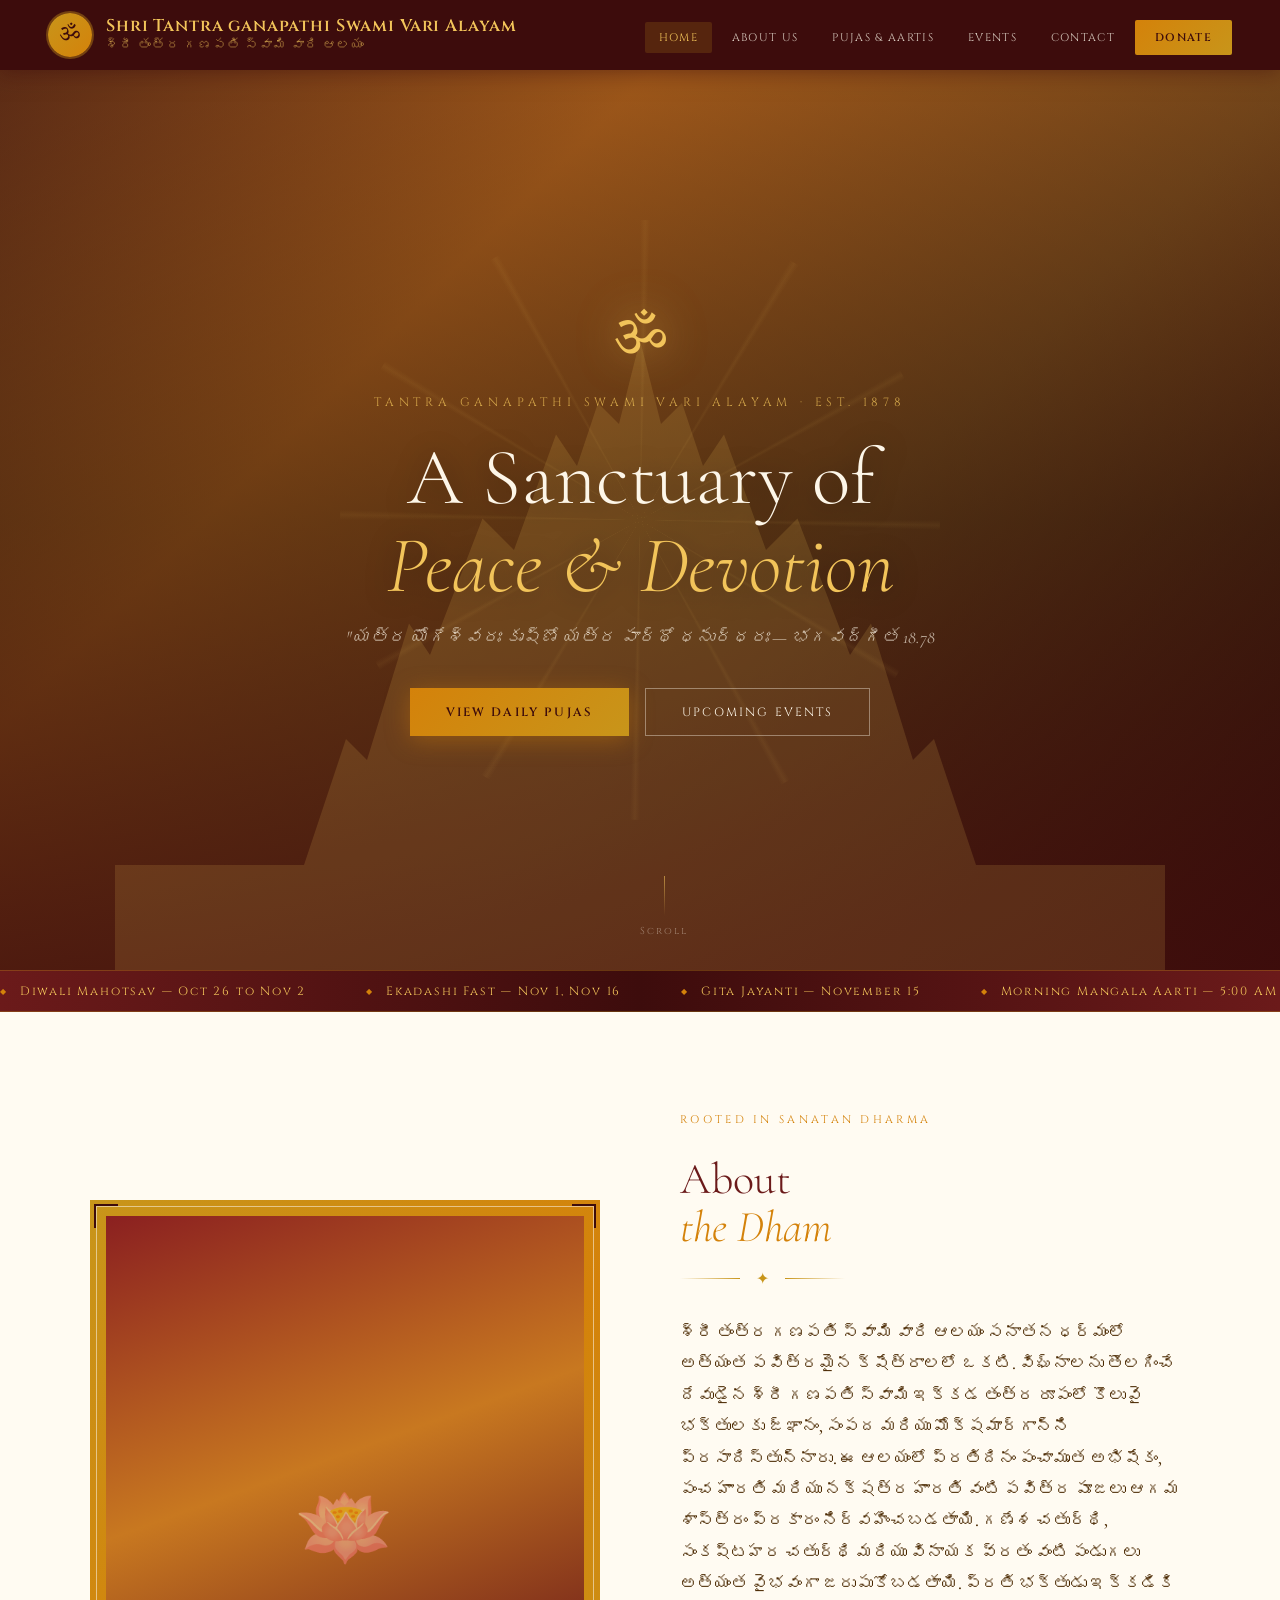
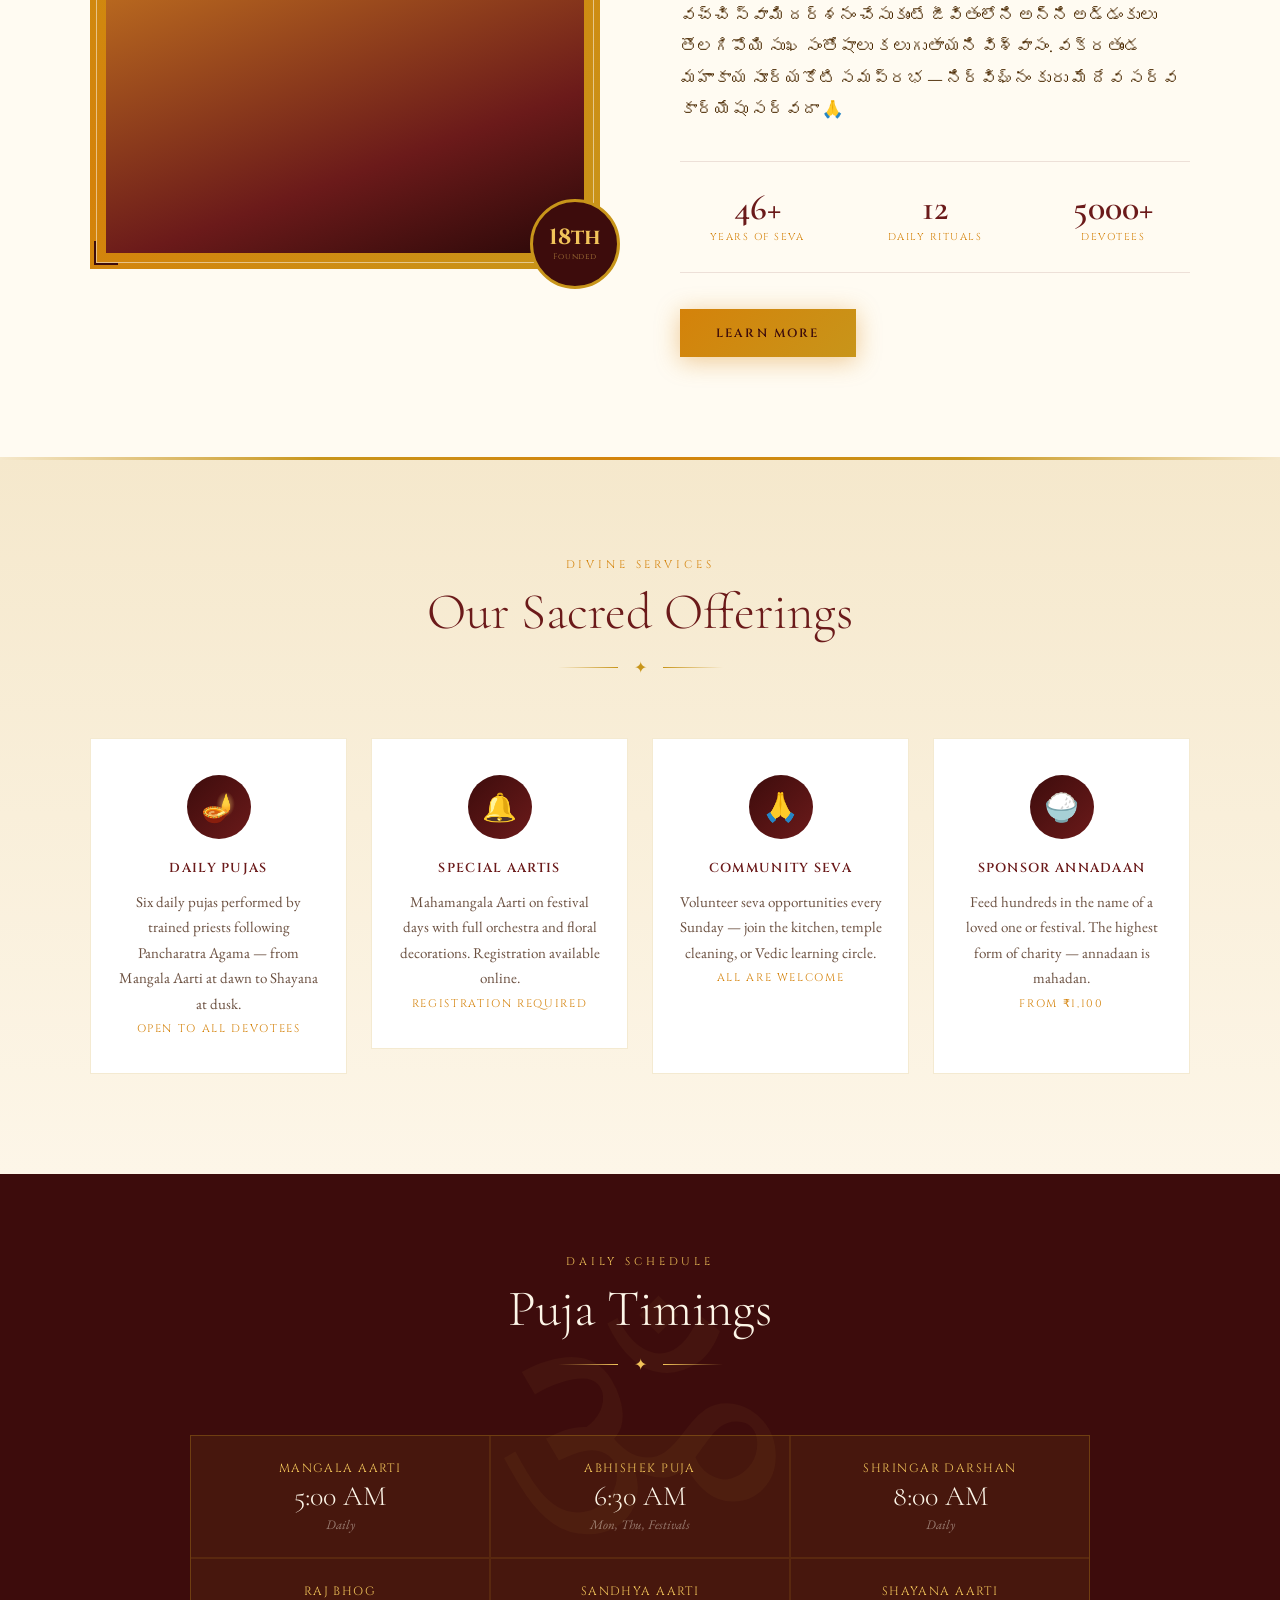
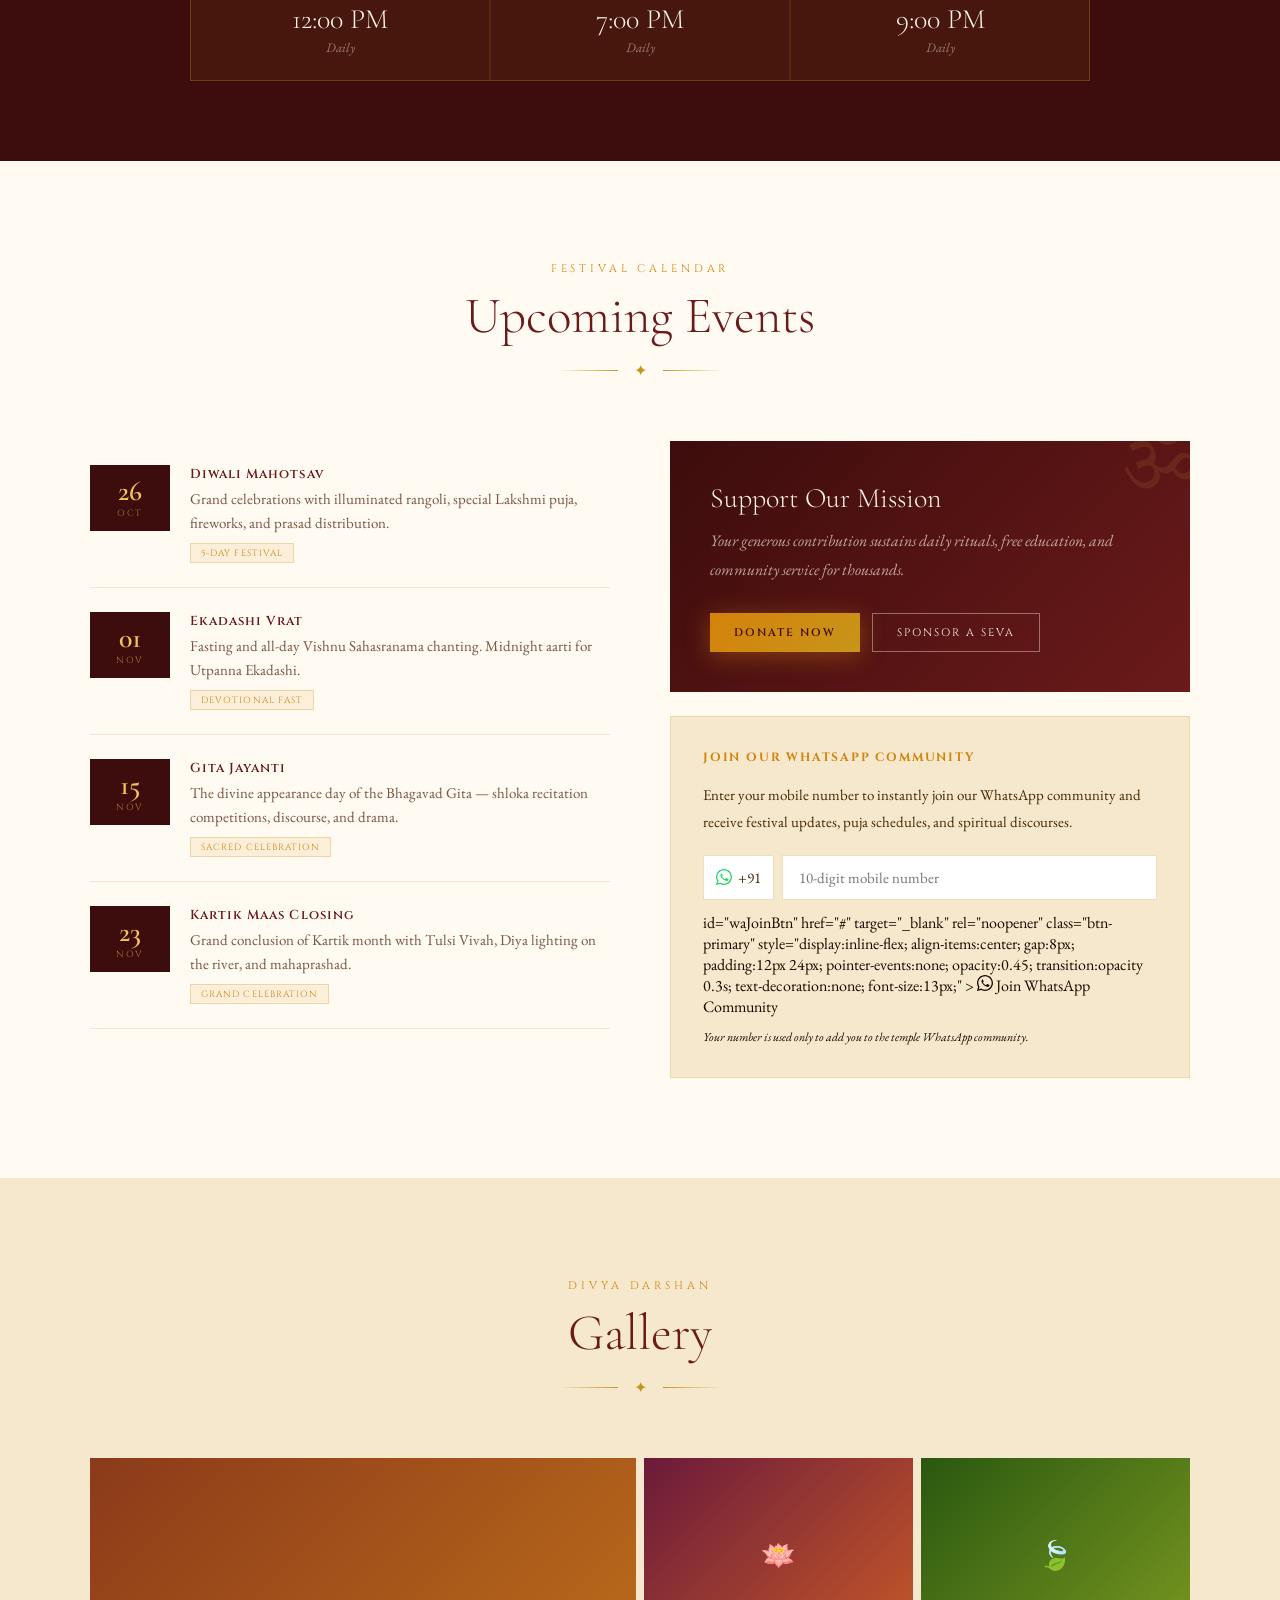
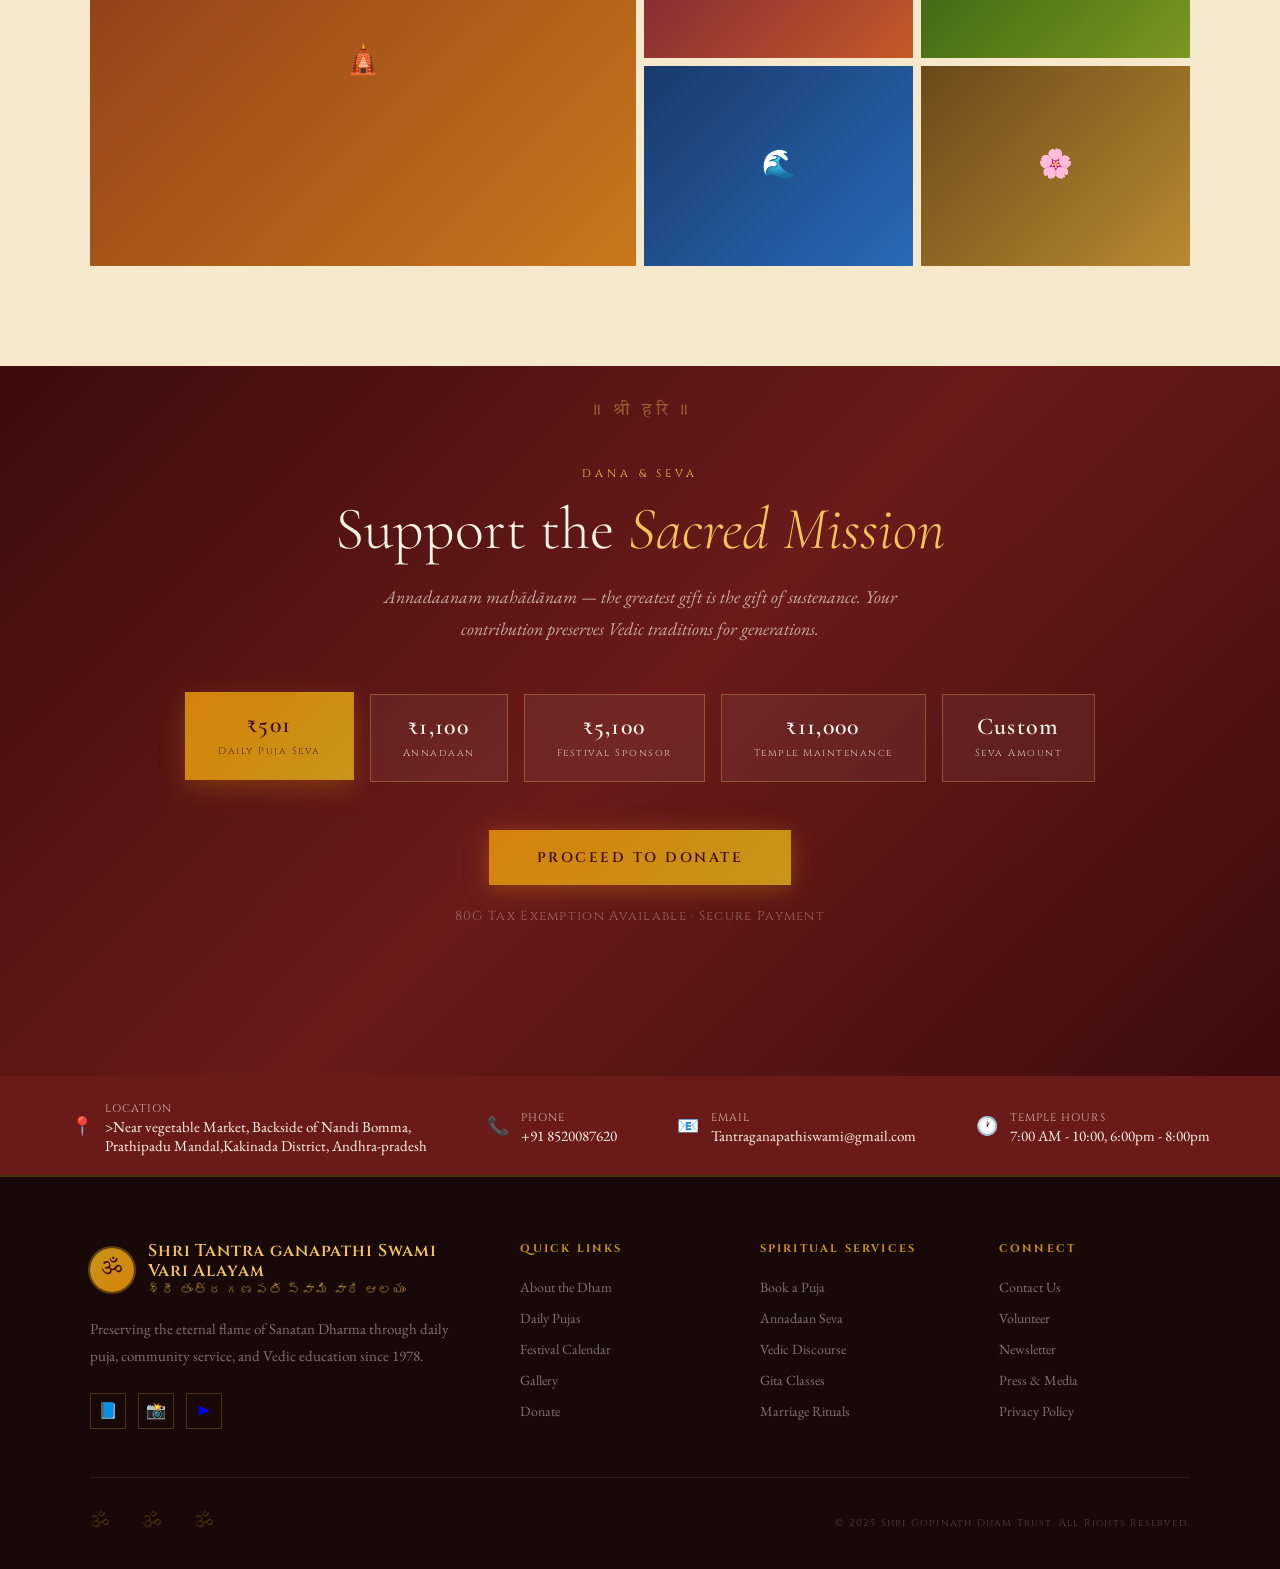
<file: index.html>
<!DOCTYPE html>
<html lang="en">
<head>
<meta charset="UTF-8">
<meta name="viewport" content="width=device-width, initial-scale=1.0">
<title>Shri Tantra Ganapathi Swami Vari Alayam – A Sanctuary of Peace and Devotion</title>
<link rel="preconnect" href="https://fonts.googleapis.com">
<link href="https://fonts.googleapis.com/css2?family=Cormorant+Garamond:ital,wght@0,300;0,400;0,600;1,300;1,400&family=Tiro+Devanagari+Sanskrit&family=Cinzel:wght@400;600;700&family=EB+Garamond:ital,wght@0,400;0,500;1,400&display=swap" rel="stylesheet">
<link rel="stylesheet" href="styles.css">
</head>
<body>

<!-- NAVIGATION -->
<nav>
  <a href="#" class="nav-brand">
    <div class="om-symbol">ॐ</div>
    <div class="brand-text">
      <span class="brand-name">Shri Tantra ganapathi Swami Vari Alayam</span>
      <span class="brand-devanagari">శ్రీ తంత్ర గణపతి స్వామి వారి ఆలయం
</span>
    </div>
  </a>
  <ul class="nav-links">
    <li><a href="#" class="active">Home</a></li>
    <li><a href="#about">About Us</a></li>
    <li><a href="#offerings">Pujas & Aartis</a></li>
    <li><a href="#events">Events</a></li>
    <li><a href="#contact">Contact</a></li>
    <li><a href="#donate" class="nav-donate">Donate</a></li>
  </ul>
</nav>

<!-- HERO -->
<section class="hero">
  <div class="hero-bg"></div>
  <div class="hero-silhouette"></div>
  <div class="hero-mandala"></div>
  <div class="hero-content">
    <span class="hero-om">ॐ</span>
    <p class="hero-subtitle">Tantra ganapathi Swami Vari Alayam · Est. 1878</p>
    <h1>A Sanctuary of<br><em>Peace & Devotion</em></h1>
    <p class="hero-verse">"యత్ర యోగేశ్వరః కృష్ణో యత్ర పార్థో ధనుర్ధరః
— భగవద్గీత 18.78</p>
    <div class="hero-actions">
      <a href="#offerings" class="btn-primary">View Daily Pujas</a>
      <a href="#events" class="btn-outline">Upcoming Events</a>
    </div>
  </div>
  <div class="hero-scroll">
    <div class="scroll-line"></div>
    <span>Scroll</span>
  </div>
</section>

<!-- FESTIVAL MARQUEE -->
<div class="festival-marquee">
  <div class="marquee-track">
    <span class="marquee-item">Diwali Mahotsav — Oct 26 to Nov 2</span>
    <span class="marquee-item">Ekadashi Fast — Nov 1, Nov 16</span>
    <span class="marquee-item">Gita Jayanti — November 15</span>
    <span class="marquee-item">Morning Mangala Aarti — 5:00 AM Daily</span>
    <span class="marquee-item">Special Abhishek — Every Monday & Thursday</span>
    <span class="marquee-item">Community Langar — Sunday Noon</span>
    <!-- Repeat for infinite feel -->
    <span class="marquee-item">Diwali Mahotsav — Oct 26 to Nov 2</span>
    <span class="marquee-item">Ekadashi Fast — Nov 1, Nov 16</span>
    <span class="marquee-item">Gita Jayanti — November 15</span>
    <span class="marquee-item">Morning Mangala Aarti — 5:00 AM Daily</span>
    <span class="marquee-item">Special Abhishek — Every Monday & Thursday</span>
    <span class="marquee-item">Community Langar — Sunday Noon</span>
  </div>
</div>

<!-- ABOUT -->
<section class="about-section" id="about">
  <div class="about-grid">
    <div class="about-image-wrapper reveal">
      <div class="about-image-frame">
        <div class="deity-placeholder">🪷</div>
        <div class="corner-ornament tl"></div>
        <div class="corner-ornament tr"></div>
        <div class="corner-ornament bl"></div>
        <div class="corner-ornament br"></div>
      </div>
      <div class="about-badge">
        <span class="badge-year">18th</span>
        <span class="badge-label">Founded</span>
      </div>
    </div>

    <div class="about-content reveal">
      <span class="tagline">Rooted in Sanatan Dharma</span>
      <h2>About<br><em>the Dham</em></h2>
      <div class="section-divider" style="justify-content: flex-start; margin: 16px 0 28px;">
        <div class="divider-line"></div>
        <span class="divider-lotus">✦</span>
        <div class="divider-line right"></div>
      </div>
      <p>శ్రీ తంత్ర గణపతి స్వామి వారి ఆలయం సనాతన ధర్మంలో అత్యంత పవిత్రమైన క్షేత్రాలలో ఒకటి. విఘ్నాలను తొలగించే దేవుడైన శ్రీ గణపతి స్వామి ఇక్కడ తంత్ర రూపంలో కొలువై భక్తులకు జ్ఞానం, సంపద మరియు మోక్షమార్గాన్ని ప్రసాదిస్తున్నారు.
ఈ ఆలయంలో ప్రతిదినం పంచామృత అభిషేకం, పంచ హారతి మరియు నక్షత్ర హారతి వంటి పవిత్ర పూజలు ఆగమ శాస్త్రం ప్రకారం నిర్వహించబడతాయి. గణేశ చతుర్థి, సంకష్టహర చతుర్థి మరియు వినాయక వ్రతం వంటి పండుగలు అత్యంత వైభవంగా జరుపుకోబడతాయి.
ప్రతి భక్తుడు ఇక్కడికి వచ్చి స్వామి దర్శనం చేసుకుంటే జీవితంలోని అన్ని అడ్డంకులు తొలగిపోయి సుఖ సంతోషాలు కలుగుతాయని విశ్వాసం.
వక్రతుండ మహాకాయ సూర్యకోటి సమప్రభ — నిర్విఘ్నం కురు మే దేవ సర్వ కార్యేషు సర్వదా 🙏</p>
      <div class="about-stats">
        <div class="stat-item">
          <span class="stat-number">46+</span>
          <span class="stat-label">Years of Seva</span>
        </div>
        <div class="stat-item">
          <span class="stat-number">12</span>
          <span class="stat-label">Daily Rituals</span>
        </div>
        <div class="stat-item">
          <span class="stat-number">5000+</span>
          <span class="stat-label">Devotees</span>
        </div>
      </div>
      <a href="#" class="btn-primary">Learn More</a>
    </div>
  </div>
</section>

<!-- OFFERINGS -->
<section class="offerings-section" id="offerings">
  <div class="section-header reveal">
    <span class="section-eyebrow">Divine Services</span>
    <h2>Our Sacred Offerings</h2>
    <div class="section-divider">
      <div class="divider-line"></div>
      <span class="divider-lotus">✦</span>
      <div class="divider-line right"></div>
    </div>
  </div>
  <div class="offerings-grid">
    <div class="offering-card reveal">
      <div class="offering-icon">🪔</div>
      <h3>Daily Pujas</h3>
      <p>Six daily pujas performed by trained priests following Pancharatra Agama — from Mangala Aarti at dawn to Shayana at dusk.</p>
      <span class="offering-price">Open to All Devotees</span>
    </div>
    <a class="special-arthi" href="register.html">
    <div class="offering-card reveal">
      <div class="offering-icon">🔔</div>
      <h3>Special Aartis</h3>
      <p>Mahamangala Aarti on festival days with full orchestra and floral decorations. Registration available online.</p>
      <span class="offering-price">Registration Required</span>
    </div>
    </a>
    <div class="offering-card reveal">
      <div class="offering-icon">🙏</div>
      <h3>Community Seva</h3>
      <p>Volunteer seva opportunities every Sunday — join the kitchen, temple cleaning, or Vedic learning circle.</p>
      <span class="offering-price">All Are Welcome</span>
    </div>
    <div class="offering-card reveal">
      <div class="offering-icon">🍚</div>
      <h3>Sponsor Annadaan</h3>
      <p>Feed hundreds in the name of a loved one or festival. The highest form of charity — annadaan is mahadan.</p>
      <span class="offering-price">From ₹1,100</span>
    </div>
  </div>
</section>

<!-- PUJA TIMINGS -->
<section class="timings-section">
  <div class="section-header reveal">
    <span class="section-eyebrow" style="color:var(--gold-light);">Daily Schedule</span>
    <h2>Puja Timings</h2>
    <div class="section-divider">
      <div class="divider-line" style="background: linear-gradient(90deg, transparent, var(--gold-light));"></div>
      <span class="divider-lotus" style="color:var(--gold-light);">✦</span>
      <div class="divider-line right" style="background: linear-gradient(90deg, var(--gold-light), transparent);"></div>
    </div>
  </div>
  <div class="timings-grid reveal" style="max-width:900px; margin: 0 auto;">
    <div class="timing-row">
      <span class="timing-puja">Mangala Aarti</span>
      <span class="timing-time">5:00 AM</span>
      <span class="timing-days">Daily</span>
    </div>
    <div class="timing-row">
      <span class="timing-puja">Abhishek Puja</span>
      <span class="timing-time">6:30 AM</span>
      <span class="timing-days">Mon, Thu, Festivals</span>
    </div>
    <div class="timing-row">
      <span class="timing-puja">Shringar Darshan</span>
      <span class="timing-time">8:00 AM</span>
      <span class="timing-days">Daily</span>
    </div>
    <div class="timing-row">
      <span class="timing-puja">Raj Bhog</span>
      <span class="timing-time">12:00 PM</span>
      <span class="timing-days">Daily</span>
    </div>
    <div class="timing-row">
      <span class="timing-puja">Sandhya Aarti</span>
      <span class="timing-time">7:00 PM</span>
      <span class="timing-days">Daily</span>
    </div>
    <div class="timing-row">
      <span class="timing-puja">Shayana Aarti</span>
      <span class="timing-time">9:00 PM</span>
      <span class="timing-days">Daily</span>
    </div>
  </div>
</section>

<!-- EVENTS -->
<section class="events-section" id="events">
  <div class="section-header reveal">
    <span class="section-eyebrow">Festival Calendar</span>
    <h2>Upcoming Events</h2>
    <div class="section-divider">
      <div class="divider-line"></div>
      <span class="divider-lotus">✦</span>
      <div class="divider-line right"></div>
    </div>
  </div>

  <div class="events-container">
    <div class="events-list reveal">
      <div class="event-item">
        <div class="event-date">
          <span class="event-day">26</span>
          <span class="event-month">Oct</span>
        </div>
        <div class="event-info">
          <h4>Diwali Mahotsav</h4>
          <p>Grand celebrations with illuminated rangoli, special Lakshmi puja, fireworks, and prasad distribution.</p>
          <span class="event-tag">5-Day Festival</span>
        </div>
      </div>
      <div class="event-item">
        <div class="event-date">
          <span class="event-day">01</span>
          <span class="event-month">Nov</span>
        </div>
        <div class="event-info">
          <h4>Ekadashi Vrat</h4>
          <p>Fasting and all-day Vishnu Sahasranama chanting. Midnight aarti for Utpanna Ekadashi.</p>
          <span class="event-tag">Devotional Fast</span>
        </div>
      </div>
      <div class="event-item">
        <div class="event-date">
          <span class="event-day">15</span>
          <span class="event-month">Nov</span>
        </div>
        <div class="event-info">
          <h4>Gita Jayanti</h4>
          <p>The divine appearance day of the Bhagavad Gita — shloka recitation competitions, discourse, and drama.</p>
          <span class="event-tag">Sacred Celebration</span>
        </div>
      </div>
      <div class="event-item">
        <div class="event-date">
          <span class="event-day">23</span>
          <span class="event-month">Nov</span>
        </div>
        <div class="event-info">
          <h4>Kartik Maas Closing</h4>
          <p>Grand conclusion of Kartik month with Tulsi Vivah, Diya lighting on the river, and mahaprashad.</p>
          <span class="event-tag">Grand Celebration</span>
        </div>
      </div>
    </div>

    <div class="reveal" style="display:flex; flex-direction:column; gap:24px;">
      <div style="background: linear-gradient(135deg, var(--deep-maroon), var(--crimson)); padding: 40px; position:relative; overflow:hidden;">
        <div style="position:absolute; top:-10px; right:-10px; font-family:'Tiro Devanagari Sanskrit',serif; font-size:80px; color:rgba(242,196,90,0.1); line-height:1;">ॐ</div>
        <h3 style="font-family:'Cormorant Garamond',serif; font-size:28px; font-weight:300; color:var(--cream); margin-bottom:12px;">Support Our Mission</h3>
        <p style="font-size:16px; color:rgba(253,246,232,0.65); line-height:1.8; margin-bottom:28px; font-style:italic;">Your generous contribution sustains daily rituals, free education, and community service for thousands.</p>
        <div style="display:flex; gap:12px; flex-wrap:wrap;">
          <a href="#donate" class="btn-primary" style="padding:12px 24px; font-size:11px;">Donate Now</a>
          <a href="#offerings" class="btn-outline" style="padding:11px 24px; font-size:11px;">Sponsor a Seva</a>
        </div>
      </div>
     <div style="background: var(--parchment); padding: 32px; border: 1px solid rgba(200,149,26,0.2);">
  <h4 style="font-family:'Cinzel',serif; font-size:12px; letter-spacing:0.15em; color:var(--saffron); text-transform:uppercase; margin-bottom:16px;">Join Our WhatsApp Community</h4>
  <p style="font-size:15px; line-height:1.8; color:var(--text-mid); margin-bottom:20px;">Enter your mobile number to instantly join our WhatsApp community and receive festival updates, puja schedules, and spiritual discourses.</p>

  <!-- WhatsApp phone input -->
  <div style="display:flex; gap:8px; margin-bottom:12px;">
    <div style="display:flex; align-items:center; background:white; border:1px solid rgba(200,149,26,0.3); padding:0 12px; flex-shrink:0;">
      <svg xmlns="http://www.w3.org/2000/svg" viewBox="0 0 32 32" width="16" height="16" fill="#25D366" style="margin-right:6px; flex-shrink:0;">
        <path d="M16 0C7.163 0 0 7.163 0 16c0 2.822.737 5.469 2.027 7.774L0 32l8.468-2.002A15.93 15.93 0 0016 32c8.837 0 16-7.163 16-16S24.837 0 16 0zm0 29.333a13.267 13.267 0 01-6.748-1.833l-.484-.287-5.024 1.188 1.234-4.893-.317-.503A13.236 13.236 0 012.667 16C2.667 8.636 8.636 2.667 16 2.667S29.333 8.636 29.333 16 23.364 29.333 16 29.333zm7.261-9.872c-.398-.199-2.354-1.161-2.719-1.294-.365-.133-.631-.199-.897.199-.265.398-1.029 1.294-1.261 1.56-.232.265-.465.299-.863.1-.398-.199-1.681-.619-3.203-1.977-1.184-1.057-1.983-2.362-2.215-2.76-.232-.398-.025-.613.174-.811.179-.178.398-.465.597-.698.199-.232.265-.398.398-.664.133-.265.066-.498-.033-.697-.1-.199-.897-2.162-1.229-2.96-.324-.777-.653-.672-.897-.684l-.764-.013c-.265 0-.696.1-.1061.498-.365.398-1.394 1.361-1.394 3.319 0 1.957 1.427 3.849 1.626 4.115.199.265 2.808 4.285 6.803 6.012.951.41 1.693.655 2.272.839.954.304 1.823.261 2.509.158.765-.114 2.354-.962 2.686-1.891.332-.929.332-1.726.232-1.891-.099-.166-.365-.265-.763-.464z"/>
      </svg>
      <span style="font-family:'EB Garamond',serif; font-size:15px; color:var(--text-mid);">+91</span>
    </div>
    <input
      type="tel"
      id="waPhone"
      maxlength="10"
      placeholder="10-digit mobile number"
      oninput="handleWaInput(this)"
      style="flex:1; padding:12px 16px; border:1px solid rgba(200,149,26,0.3); background:white; font-family:'EB Garamond',serif; font-size:15px; color:var(--text-dark); outline:none;"
    />
  </div>

  <!-- Join button — disabled until valid number is typed -->
  
    id="waJoinBtn"
    href="#"
    target="_blank"
    rel="noopener"
    class="btn-primary"
    style="display:inline-flex; align-items:center; gap:8px; padding:12px 24px; pointer-events:none; opacity:0.45; transition:opacity 0.3s; text-decoration:none; font-size:13px;"
  >
    <svg xmlns="http://www.w3.org/2000/svg" viewBox="0 0 32 32" width="16" height="16" fill="currentColor">
      <path d="M16 0C7.163 0 0 7.163 0 16c0 2.822.737 5.469 2.027 7.774L0 32l8.468-2.002A15.93 15.93 0 0016 32c8.837 0 16-7.163 16-16S24.837 0 16 0zm0 29.333a13.267 13.267 0 01-6.748-1.833l-.484-.287-5.024 1.188 1.234-4.893-.317-.503A13.236 13.236 0 012.667 16C2.667 8.636 8.636 2.667 16 2.667S29.333 8.636 29.333 16 23.364 29.333 16 29.333zm7.261-9.872c-.398-.199-2.354-1.161-2.719-1.294-.365-.133-.631-.199-.897.199-.265.398-1.029 1.294-1.261 1.56-.232.265-.465.299-.863.1-.398-.199-1.681-.619-3.203-1.977-1.184-1.057-1.983-2.362-2.215-2.76-.232-.398-.025-.613.174-.811.179-.178.398-.465.597-.698.199-.232.265-.398.398-.664.133-.265.066-.498-.033-.697-.1-.199-.897-2.162-1.229-2.96-.324-.777-.653-.672-.897-.684l-.764-.013c-.265 0-.696.1-.1061.498-.365.398-1.394 1.361-1.394 3.319 0 1.957 1.427 3.849 1.626 4.115.199.265 2.808 4.285 6.803 6.012.951.41 1.693.655 2.272.839.954.304 1.823.261 2.509.158.765-.114 2.354-.962 2.686-1.891.332-.929.332-1.726.232-1.891-.099-.166-.365-.265-.763-.464z"/>
    </svg>
    Join WhatsApp Community
  </a>

  <!-- Confirmation message shown after clicking join -->
  <div id="waConfirm" style="display:none; margin-top:12px; padding:10px 14px; background:rgba(37,211,102,0.1); border:1px solid rgba(37,211,102,0.35); font-family:'EB Garamond',serif; font-size:14px; color:#1a6b35;">
    Opening WhatsApp — you will be added to the community shortly.
  </div>

  <p style="margin-top:12px; font-size:12px; color:var(--text-light); font-style:italic;">
    Your number is used only to add you to the temple WhatsApp community.
  </p>
</div>

<script>
  /*
   * Replace YOUR_COMMUNITY_INVITE_CODE with your actual link.
   * Get it from: WhatsApp > Your Community > Invite via Link
   */
  var WA_COMMUNITY_LINK = 'https://chat.whatsapp.com/YOUR_COMMUNITY_INVITE_CODE';

  function handleWaInput(input) {
    var phone = input.value.replace(/\D/g, '');
    var btn   = document.getElementById('waJoinBtn');
    var valid = /^[6-9]\d{9}$/.test(phone);

    if (valid) {
      btn.href            = WA_COMMUNITY_LINK;
      btn.style.pointerEvents = 'auto';
      btn.style.opacity   = '1';
      btn.onclick = function() {
        var confirm = document.getElementById('waConfirm');
        confirm.style.display = 'block';
        setTimeout(function() { confirm.style.display = 'none'; }, 5000);
      };
    } else {
      btn.href            = '#';
      btn.style.pointerEvents = 'none';
      btn.style.opacity   = '0.45';
      btn.onclick         = null;
    }
  }
</script>
</section>

<!-- GALLERY -->
<section class="gallery-section">
  <div class="section-header reveal">
    <span class="section-eyebrow">Divya Darshan</span>
    <h2>Gallery</h2>
    <div class="section-divider">
      <div class="divider-line"></div>
      <span class="divider-lotus">✦</span>
      <div class="divider-line right"></div>
    </div>
  </div>
  <div class="gallery-grid reveal">
    <div class="gallery-item">
      <div class="gallery-placeholder gp1">🛕</div>
      <div class="gallery-overlay"><span class="gallery-caption">Diwali Celebration 2023</span></div>
    </div>
    <div class="gallery-item">
      <div class="gallery-placeholder gp2">🪷</div>
      <div class="gallery-overlay"><span class="gallery-caption">Janmashtami Shringar</span></div>
    </div>
    <div class="gallery-item">
      <div class="gallery-placeholder gp3">🍃</div>
      <div class="gallery-overlay"><span class="gallery-caption">Tulsi Vivah</span></div>
    </div>
    <div class="gallery-item">
      <div class="gallery-placeholder gp4">🌊</div>
      <div class="gallery-overlay"><span class="gallery-caption">Kartik Diya Yatra</span></div>
    </div>
    <div class="gallery-item">
      <div class="gallery-placeholder gp5">🌸</div>
      <div class="gallery-overlay"><span class="gallery-caption">Holi Festival</span></div>
    </div>
  </div>
</section>

<!-- DONATE -->
<section class="donate-section" id="donate">
  <div style="position:relative; z-index:1;">
    <div class="reveal">
      <span class="section-eyebrow" style="color:var(--gold-light);">Dana & Seva</span>
      <h2>Support the <em>Sacred Mission</em></h2>
      <p>Annadaanam mahādānam — the greatest gift is the gift of sustenance. Your contribution preserves Vedic traditions for generations.</p>
    </div>
    <div class="donate-options reveal">
      <div class="donate-option active">
        <span class="donate-amount">₹501</span>
        <span class="donate-cause">Daily Puja Seva</span>
      </div>
      <div class="donate-option" onclick="this.classList.toggle('active')">
        <span class="donate-amount">₹1,100</span>
        <span class="donate-cause">Annadaan</span>
      </div>
      <div class="donate-option" onclick="this.classList.toggle('active')">
        <span class="donate-amount">₹5,100</span>
        <span class="donate-cause">Festival Sponsor</span>
      </div>
      <div class="donate-option" onclick="this.classList.toggle('active')">
        <span class="donate-amount">₹11,000</span>
        <span class="donate-cause">Temple Maintenance</span>
      </div>
      <div class="donate-option" onclick="this.classList.toggle('active')">
        <span class="donate-amount">Custom</span>
        <span class="donate-cause">Seva Amount</span>
      </div>
    </div>
    <a href="#" class="btn-primary reveal" style="font-size:14px; padding:18px 48px;">Proceed to Donate</a>
    <p style="margin-top:20px; font-size:13px; color:rgba(253,246,232,0.35); font-style:normal; font-family:'Cinzel',serif; letter-spacing:0.1em;">80G Tax Exemption Available · Secure Payment</p>
  </div>
</section>

<!-- CONTACT STRIP -->
<div class="contact-strip" id="contact">
  <div class="contact-item">
    <span class="contact-icon">📍</span>
    <div>
      <span class="contact-text">Location</span>
      <span class="contact-value">>Near vegetable Market, Backside of Nandi Bomma,<br>Prathipadu Mandal,Kakinada District, Andhra-pradesh</span>
    </div>
  </div>
  <div class="contact-item">
    <span class="contact-icon">📞</span>
    <div>
      <span class="contact-text">Phone</span>
      <span class="contact-value">+91 8520087620</span>
    </div>
  </div>
  <div class="contact-item">
    <span class="contact-icon">📧</span>
    <div>
      <span class="contact-text">Email</span>
      <span class="contact-value">Tantraganapathiswami@gmail.com</span>
    </div>
  </div>
  <div class="contact-item">
    <span class="contact-icon">🕐</span>
    <div>
      <span class="contact-text">Temple Hours</span>
      <span class="contact-value">7:00 AM - 10:00, 6:00pm - 8:00pm</span>
    </div>
  </div>
</div>

<!-- FOOTER -->
<footer>
  <div class="footer-grid">
    <div class="footer-brand">
      <a href="#" class="nav-brand" style="display:inline-flex; text-decoration:none; margin-bottom:16px;">
        <div class="om-symbol">ॐ</div>
        <div class="brand-text">
          <span class="brand-name">Shri Tantra ganapathi Swami Vari Alayam </span>
          <span class="brand-devanagari">శ్రీ తంత్ర గణపతి స్వామి వారి ఆలయం</span>
        </div>
      </a>
      <p>Preserving the eternal flame of Sanatan Dharma through daily puja, community service, and Vedic education since 1978.</p>
      <div style="display:flex; gap:12px;">
        <a href="#" style="width:36px; height:36px; border:1px solid rgba(200,149,26,0.3); display:flex; align-items:center; justify-content:center; font-size:16px; transition:all 0.2s; text-decoration:none;" onmouseover="this.style.borderColor='var(--gold)'" onmouseout="this.style.borderColor='rgba(200,149,26,0.3)'">📘</a>
        <a href="#" style="width:36px; height:36px; border:1px solid rgba(200,149,26,0.3); display:flex; align-items:center; justify-content:center; font-size:16px; transition:all 0.2s; text-decoration:none;">📸</a>
        <a href="#" style="width:36px; height:36px; border:1px solid rgba(200,149,26,0.3); display:flex; align-items:center; justify-content:center; font-size:16px; transition:all 0.2s; text-decoration:none;">▶️</a>
      </div>
    </div>

    <div>
      <h4 class="footer-heading">Quick Links</h4>
      <ul class="footer-links">
        <li><a href="#">About the Dham</a></li>
        <li><a href="#">Daily Pujas</a></li>
        <li><a href="#">Festival Calendar</a></li>
        <li><a href="#">Gallery</a></li>
        <li><a href="#">Donate</a></li>
      </ul>
    </div>

    <div>
      <h4 class="footer-heading">Spiritual Services</h4>
      <ul class="footer-links">
        <li><a href="#">Book a Puja</a></li>
        <li><a href="#">Annadaan Seva</a></li>
        <li><a href="#">Vedic Discourse</a></li>
        <li><a href="#">Gita Classes</a></li>
        <li><a href="#">Marriage Rituals</a></li>
      </ul>
    </div>

    <div>
      <h4 class="footer-heading">Connect</h4>
      <ul class="footer-links">
        <li><a href="#">Contact Us</a></li>
        <li><a href="#">Volunteer</a></li>
        <li><a href="#">Newsletter</a></li>
        <li><a href="#">Press & Media</a></li>
        <li><a href="#">Privacy Policy</a></li>
      </ul>
    </div>
  </div>

  <div class="footer-bottom">
    <div class="footer-om">
      <span>ॐ</span>
      <span>ॐ</span>
      <span>ॐ</span>
    </div>
    <p class="copyright">© 2025 Shri Gopinath Dham Trust. All Rights Reserved.</p>
  </div>
</footer>

<script src="script.js"></script>

</body>
</html>
</file>
<file: styles.css>
:root {
    --crimson: #6B1A1A;
    --deep-maroon: #3D0C0C;
    --saffron: #D4820A;
    --gold: #C8951A;
    --gold-light: #F2C45A;
    --amber: #E8A020;
    --cream: #FDF6E8;
    --parchment: #F5E8CC;
    --warm-white: #FFFBF2;
    --text-dark: #1A0A00;
    --text-mid: #4A2800;
    --lotus-pink: #C4527A;
  }

  * { margin: 0; padding: 0; box-sizing: border-box; }

  html { scroll-behavior: smooth; }

  body {
    font-family: 'EB Garamond', Georgia, serif;
    background: var(--warm-white);
    color: var(--text-dark);
    overflow-x: hidden;
  }

  .special-arthi{
    text-decoration: none;
  }
  /* Decorative mandala pattern overlay */
  body::before {
    content: '';
    position: fixed;
    top: 0; left: 0; right: 0; bottom: 0;
    background-image: 
      radial-gradient(ellipse at 10% 20%, rgba(212,130,10,0.04) 0%, transparent 50%),
      radial-gradient(ellipse at 90% 80%, rgba(107,26,26,0.04) 0%, transparent 50%);
    pointer-events: none;
    z-index: 0;
  }

  /* ===== NAVIGATION ===== */
  nav {
    background: var(--deep-maroon);
    position: sticky;
    top: 0;
    z-index: 1000;
    display: flex;
    align-items: center;
    justify-content: space-between;
    padding: 0 48px;
    height: 70px;
    box-shadow: 0 2px 20px rgba(61,12,12,0.5);
  }

  .nav-brand {
    display: flex;
    align-items: center;
    gap: 14px;
    text-decoration: none;
  }

  .om-symbol {
    width: 44px;
    height: 44px;
    background: linear-gradient(135deg, var(--gold), var(--saffron));
    border-radius: 50%;
    display: flex;
    align-items: center;
    justify-content: center;
    font-size: 22px;
    color: var(--deep-maroon);
    font-family: 'Tiro Devanagari Sanskrit', serif;
    box-shadow: 0 0 0 2px rgba(200,149,26,0.4);
    flex-shrink: 0;
  }

  .brand-text { display: flex; flex-direction: column; }
  .brand-name {
    font-family: 'Cinzel', serif;
    font-size: 17px;
    font-weight: 600;
    color: var(--gold-light);
    letter-spacing: 0.05em;
    line-height: 1.2;
  }
  .brand-devanagari {
    font-family: 'Tiro Devanagari Sanskrit', serif;
    font-size: 13px;
    color: rgba(242,196,90,0.6);
    letter-spacing: 0.1em;
  }

  .nav-links {
    display: flex;
    align-items: center;
    gap: 6px;
    list-style: none;
  }

  .nav-links a {
    font-family: 'Cinzel', serif;
    font-size: 11px;
    font-weight: 400;
    letter-spacing: 0.12em;
    text-transform: uppercase;
    color: rgba(253,246,232,0.8);
    text-decoration: none;
    padding: 8px 14px;
    border-radius: 2px;
    transition: all 0.25s;
  }

  .nav-links a:hover { color: var(--gold-light); background: rgba(200,149,26,0.12); }
  .nav-links a.active { color: var(--gold-light); background: rgba(200,149,26,0.18); }

  .nav-donate {
    background: linear-gradient(135deg, var(--saffron), var(--gold)) !important;
    color: var(--deep-maroon) !important;
    font-weight: 600 !important;
    padding: 10px 20px !important;
    transition: all 0.25s !important;
  }
  .nav-donate:hover { transform: translateY(-1px); box-shadow: 0 4px 16px rgba(212,130,10,0.4) !important; }

  /* ===== HERO ===== */
  .hero {
    position: relative;
    height: 100vh;
    min-height: 640px;
    overflow: hidden;
    display: flex;
    align-items: center;
    justify-content: center;
  }

  .hero-bg {
    position: absolute;
    inset: 0;
    background: 
      linear-gradient(to bottom, rgba(61,12,12,0.3) 0%, rgba(30,8,8,0.55) 50%, rgba(61,12,12,0.85) 100%),
      linear-gradient(135deg, #6B3A1A 0%, #C87820 30%, #8B5E20 60%, #3D1008 100%);
  }

  /* Decorative temple silhouette */
  .hero-silhouette {
    position: absolute;
    bottom: 0;
    left: 50%;
    transform: translateX(-50%);
    width: 100%;
    height: 70%;
    opacity: 0.15;
    background: url("data:image/svg+xml,%3Csvg xmlns='http://www.w3.org/2000/svg' viewBox='0 0 1000 600'%3E%3Cpath d='M500 0 L520 80 L540 60 L560 120 L580 90 L620 200 L650 170 L700 300 L720 270 L760 400 L780 380 L820 500 L1000 500 L1000 600 L0 600 L0 500 L180 500 L220 380 L240 400 L280 270 L300 300 L350 170 L380 200 L420 90 L440 120 L460 60 L480 80 Z' fill='%23F2C45A'/%3E%3C/svg%3E") center bottom / contain no-repeat;
  }

  /* Mandala decoration */
  .hero-mandala {
    position: absolute;
    top: 50%;
    left: 50%;
    transform: translate(-50%, -50%);
    width: 600px;
    height: 600px;
    opacity: 0.06;
    border-radius: 50%;
    background: 
      repeating-conic-gradient(from 0deg, transparent 0deg, rgba(242,196,90,1) 1deg, transparent 2deg, transparent 30deg);
    animation: rotate 120s linear infinite;
  }

  @keyframes rotate { to { transform: translate(-50%, -50%) rotate(360deg); } }

  .hero-content {
    position: relative;
    z-index: 2;
    text-align: center;
    padding: 0 24px;
    animation: fadeUp 1.2s ease both;
  }

  @keyframes fadeUp {
    from { opacity: 0; transform: translateY(30px); }
    to { opacity: 1; transform: translateY(0); }
  }

  .hero-om {
    font-family: 'Tiro Devanagari Sanskrit', serif;
    font-size: 56px;
    color: var(--gold-light);
    display: block;
    margin-bottom: 16px;
    animation: fadeUp 1s ease 0.2s both;
    text-shadow: 0 0 40px rgba(242,196,90,0.6);
  }

  .hero-subtitle {
    font-family: 'Cinzel', serif;
    font-size: 12px;
    letter-spacing: 0.4em;
    text-transform: uppercase;
    color: rgba(242,196,90,0.75);
    margin-bottom: 24px;
    animation: fadeUp 1s ease 0.4s both;
  }

  .hero h1 {
    font-family: 'Cormorant Garamond', serif;
    font-size: clamp(42px, 7vw, 80px);
    font-weight: 300;
    color: var(--cream);
    line-height: 1.1;
    margin-bottom: 16px;
    animation: fadeUp 1s ease 0.5s both;
    text-shadow: 0 2px 30px rgba(0,0,0,0.4);
  }

  .hero h1 em {
    font-style: italic;
    color: var(--gold-light);
  }

  .hero-verse {
    font-family: 'Cormorant Garamond', serif;
    font-style: italic;
    font-size: 18px;
    color: rgba(253,246,232,0.65);
    margin-bottom: 40px;
    animation: fadeUp 1s ease 0.7s both;
  }

  .hero-actions {
    display: flex;
    gap: 16px;
    justify-content: center;
    flex-wrap: wrap;
    animation: fadeUp 1s ease 0.9s both;
  }

  .btn-primary {
    background: linear-gradient(135deg, var(--saffron), var(--gold));
    color: var(--deep-maroon);
    font-family: 'Cinzel', serif;
    font-size: 12px;
    font-weight: 600;
    letter-spacing: 0.18em;
    text-transform: uppercase;
    padding: 16px 36px;
    border: none;
    cursor: pointer;
    text-decoration: none;
    display: inline-block;
    transition: all 0.3s;
    box-shadow: 0 4px 24px rgba(212,130,10,0.4);
  }
  .btn-primary:hover { transform: translateY(-2px); box-shadow: 0 8px 32px rgba(212,130,10,0.5); }

  .btn-outline {
    background: transparent;
    color: var(--cream);
    font-family: 'Cinzel', serif;
    font-size: 12px;
    font-weight: 400;
    letter-spacing: 0.18em;
    text-transform: uppercase;
    padding: 15px 36px;
    border: 1px solid rgba(253,246,232,0.4);
    cursor: pointer;
    text-decoration: none;
    display: inline-block;
    transition: all 0.3s;
  }
  .btn-outline:hover { border-color: var(--gold-light); color: var(--gold-light); }

  .hero-scroll {
    position: absolute;
    bottom: 32px;
    left: 50%;
    transform: translateX(-50%);
    display: flex;
    flex-direction: column;
    align-items: center;
    gap: 8px;
    color: rgba(253,246,232,0.4);
    font-family: 'Cinzel', serif;
    font-size: 10px;
    letter-spacing: 0.2em;
    animation: fadeUp 1s ease 1.2s both;
  }
  .scroll-line {
    width: 1px;
    height: 40px;
    background: linear-gradient(to bottom, rgba(242,196,90,0.6), transparent);
    animation: scrollPulse 2s ease-in-out infinite;
  }
  @keyframes scrollPulse {
    0%, 100% { opacity: 0.4; transform: scaleY(1); }
    50% { opacity: 1; transform: scaleY(1.2); }
  }

  /* ===== MARQUEE ===== */
  .festival-marquee {
    background: linear-gradient(90deg, var(--crimson), var(--deep-maroon), var(--crimson));
    padding: 12px 0;
    overflow: hidden;
    border-top: 1px solid rgba(200,149,26,0.3);
    border-bottom: 1px solid rgba(200,149,26,0.3);
  }

  .marquee-track {
    display: flex;
    gap: 60px;
    animation: marquee 30s linear infinite;
    white-space: nowrap;
  }

  @keyframes marquee { from { transform: translateX(0); } to { transform: translateX(-50%); } }

  .marquee-item {
    font-family: 'Cinzel', serif;
    font-size: 12px;
    letter-spacing: 0.15em;
    color: var(--gold-light);
    display: flex;
    align-items: center;
    gap: 12px;
  }
  .marquee-item::before { content: '◆'; color: var(--saffron); font-size: 8px; }

  /* ===== SECTIONS COMMON ===== */
  section { position: relative; z-index: 1; }

  .section-header {
    text-align: center;
    margin-bottom: 60px;
  }

  .section-eyebrow {
    font-family: 'Cinzel', serif;
    font-size: 11px;
    letter-spacing: 0.35em;
    text-transform: uppercase;
    color: var(--saffron);
    display: block;
    margin-bottom: 12px;
  }

  .section-header h2 {
    font-family: 'Cormorant Garamond', serif;
    font-size: clamp(32px, 4vw, 52px);
    font-weight: 300;
    color: var(--crimson);
    line-height: 1.1;
  }

  .section-divider {
    display: flex;
    align-items: center;
    gap: 16px;
    justify-content: center;
    margin-top: 16px;
  }
  .divider-line { width: 60px; height: 1px; background: linear-gradient(90deg, transparent, var(--gold)); }
  .divider-line.right { background: linear-gradient(90deg, var(--gold), transparent); }
  .divider-lotus { color: var(--gold); font-size: 16px; }

  /* ===== ABOUT ===== */
  .about-section {
    padding: 100px 48px;
    background: var(--warm-white);
  }

  .about-grid {
    max-width: 1100px;
    margin: 0 auto;
    display: grid;
    grid-template-columns: 1fr 1fr;
    gap: 80px;
    align-items: center;
  }

  .about-image-wrapper {
    position: relative;
  }

  .about-image-frame {
    position: relative;
    padding: 16px;
    background: linear-gradient(135deg, var(--gold), var(--saffron), var(--gold));
  }

  .about-image-frame::before {
    content: '';
    position: absolute;
    inset: 6px;
    border: 1px solid rgba(255,255,255,0.5);
    pointer-events: none;
    z-index: 1;
  }

  .deity-placeholder {
    width: 100%;
    aspect-ratio: 3/4;
    background: linear-gradient(160deg, #8B2020 0%, #C87820 40%, #6B1A1A 80%, #2A0808 100%);
    display: flex;
    align-items: center;
    justify-content: center;
    font-family: 'Tiro Devanagari Sanskrit', serif;
    font-size: 80px;
    color: rgba(242,196,90,0.5);
  }

  .corner-ornament {
    position: absolute;
    width: 24px;
    height: 24px;
    border-color: var(--deep-maroon);
    border-style: solid;
    z-index: 2;
  }
  .corner-ornament.tl { top: 4px; left: 4px; border-width: 2px 0 0 2px; }
  .corner-ornament.tr { top: 4px; right: 4px; border-width: 2px 2px 0 0; }
  .corner-ornament.bl { bottom: 4px; left: 4px; border-width: 0 0 2px 2px; }
  .corner-ornament.br { bottom: 4px; right: 4px; border-width: 0 2px 2px 0; }

  .about-badge {
    position: absolute;
    bottom: -20px;
    right: -20px;
    width: 90px;
    height: 90px;
    background: var(--deep-maroon);
    border-radius: 50%;
    display: flex;
    flex-direction: column;
    align-items: center;
    justify-content: center;
    border: 3px solid var(--gold);
    z-index: 3;
  }
  .badge-year { font-family: 'Cinzel', serif; font-size: 22px; font-weight: 700; color: var(--gold-light); line-height: 1; }
  .badge-label { font-family: 'Cinzel', serif; font-size: 8px; letter-spacing: 0.1em; color: rgba(242,196,90,0.6); margin-top: 2px; }

  .about-content h2 {
    font-family: 'Cormorant Garamond', serif;
    font-size: 44px;
    font-weight: 300;
    color: var(--crimson);
    line-height: 1.1;
    margin-bottom: 8px;
  }

  .about-content h2 em { font-style: italic; color: var(--saffron); }

  .about-content .tagline {
    font-family: 'Cinzel', serif;
    font-size: 11px;
    letter-spacing: 0.3em;
    text-transform: uppercase;
    color: var(--saffron);
    margin-bottom: 28px;
    display: block;
  }

  .about-content p {
    font-size: 17px;
    line-height: 1.85;
    color: var(--text-mid);
    margin-bottom: 20px;
  }

  .about-stats {
    display: grid;
    grid-template-columns: repeat(3, 1fr);
    gap: 24px;
    margin: 36px 0;
    padding: 28px 0;
    border-top: 1px solid rgba(107,26,26,0.12);
    border-bottom: 1px solid rgba(107,26,26,0.12);
  }

  .stat-item { text-align: center; }
  .stat-number {
    font-family: 'Cormorant Garamond', serif;
    font-size: 36px;
    font-weight: 600;
    color: var(--crimson);
    line-height: 1;
  }
  .stat-label {
    font-family: 'Cinzel', serif;
    font-size: 10px;
    letter-spacing: 0.15em;
    color: var(--saffron);
    text-transform: uppercase;
    margin-top: 4px;
    display: block;
  }

  /* ===== OFFERINGS ===== */
  .offerings-section {
    padding: 100px 48px;
    background: linear-gradient(180deg, var(--parchment) 0%, var(--cream) 100%);
    position: relative;
  }

  .offerings-section::before {
    content: '';
    position: absolute;
    top: 0; left: 0; right: 0;
    height: 3px;
    background: linear-gradient(90deg, transparent, var(--gold), var(--saffron), var(--gold), transparent);
  }

  .offerings-grid {
    max-width: 1100px;
    margin: 0 auto;
    display: grid;
    grid-template-columns: repeat(4, 1fr);
    gap: 24px;
  }

  .offering-card {
    background: white;
    border: 1px solid rgba(200,149,26,0.2);
    padding: 36px 24px;
    text-align: center;
    transition: all 0.4s;
    position: relative;
    overflow: hidden;
    cursor: pointer;
  }

  .offering-card::before {
    content: '';
    position: absolute;
    top: 0; left: 0; right: 0;
    height: 3px;
    background: linear-gradient(90deg, var(--saffron), var(--gold));
    transform: scaleX(0);
    transition: transform 0.4s;
  }

  .offering-card:hover { transform: translateY(-6px); box-shadow: 0 16px 48px rgba(107,26,26,0.12); border-color: rgba(200,149,26,0.4); }
  .offering-card:hover::before { transform: scaleX(1); }

  .offering-icon {
    width: 64px;
    height: 64px;
    margin: 0 auto 20px;
    background: linear-gradient(135deg, var(--deep-maroon), var(--crimson));
    border-radius: 50%;
    display: flex;
    align-items: center;
    justify-content: center;
    font-size: 28px;
    transition: all 0.4s;
  }

  .offering-card:hover .offering-icon {
    background: linear-gradient(135deg, var(--saffron), var(--gold));
  }

  .offering-card h3 {
    font-family: 'Cinzel', serif;
    font-size: 13px;
    font-weight: 600;
    letter-spacing: 0.1em;
    text-transform: uppercase;
    color: var(--crimson);
    margin-bottom: 12px;
  }

  .offering-card p {
    font-size: 15px;
    line-height: 1.7;
    color: #6B5040;
  }

  .offering-card .offering-price {
    margin-top: 20px;
    font-family: 'Cinzel', serif;
    font-size: 11px;
    letter-spacing: 0.15em;
    color: var(--saffron);
    text-transform: uppercase;
  }

  /* ===== PUJA TIMINGS ===== */
  .timings-section {
    padding: 80px 48px;
    background: var(--deep-maroon);
    position: relative;
  }

  .timings-section::after {
    content: 'ॐ';
    position: absolute;
    font-family: 'Tiro Devanagari Sanskrit', serif;
    font-size: 300px;
    color: rgba(242,196,90,0.04);
    top: 50%;
    left: 50%;
    transform: translate(-50%, -50%);
    pointer-events: none;
    line-height: 1;
  }

  .timings-section .section-header h2 { color: var(--cream); }
  .timings-section .section-eyebrow { color: var(--gold-light); }

  .timings-grid {
    max-width: 900px;
    margin: 0 auto;
    display: grid;
    grid-template-columns: repeat(3, 1fr);
    gap: 2px;
    background: rgba(200,149,26,0.2);
    border: 1px solid rgba(200,149,26,0.2);
  }

  .timing-row {
    background: rgba(61,12,12,0.6);
    padding: 24px 28px;
    display: flex;
    flex-direction: column;
    align-items: center;
    text-align: center;
    gap: 6px;
    transition: background 0.3s;
  }

  .timing-row:hover { background: rgba(200,149,26,0.1); }

  .timing-puja {
    font-family: 'Cinzel', serif;
    font-size: 12px;
    letter-spacing: 0.12em;
    color: var(--gold-light);
    text-transform: uppercase;
  }

  .timing-time {
    font-family: 'Cormorant Garamond', serif;
    font-size: 28px;
    font-weight: 300;
    color: var(--cream);
    line-height: 1;
  }

  .timing-days {
    font-size: 13px;
    color: rgba(253,246,232,0.45);
    font-style: italic;
  }

  /* ===== EVENTS ===== */
  .events-section {
    padding: 100px 48px;
    background: var(--warm-white);
  }

  .events-container {
    max-width: 1100px;
    margin: 0 auto;
    display: grid;
    grid-template-columns: 1fr 1fr;
    gap: 60px;
  }

  .events-list { display: flex; flex-direction: column; gap: 0; }

  .event-item {
    display: grid;
    grid-template-columns: 80px 1fr;
    gap: 20px;
    align-items: start;
    padding: 24px 0;
    border-bottom: 1px solid rgba(107,26,26,0.1);
    transition: all 0.3s;
    cursor: pointer;
  }

  .event-item:hover { padding-left: 8px; }

  .event-date {
    background: var(--deep-maroon);
    padding: 12px;
    text-align: center;
    flex-shrink: 0;
  }

  .event-day {
    font-family: 'Cormorant Garamond', serif;
    font-size: 28px;
    font-weight: 600;
    color: var(--gold-light);
    line-height: 1;
    display: block;
  }

  .event-month {
    font-family: 'Cinzel', serif;
    font-size: 9px;
    letter-spacing: 0.15em;
    color: rgba(242,196,90,0.6);
    text-transform: uppercase;
    display: block;
    margin-top: 2px;
  }

  .event-info h4 {
    font-family: 'Cinzel', serif;
    font-size: 13px;
    font-weight: 600;
    letter-spacing: 0.08em;
    color: var(--crimson);
    margin-bottom: 4px;
  }

  .event-info p {
    font-size: 15px;
    color: #7A5540;
    line-height: 1.6;
  }

  .event-tag {
    display: inline-block;
    margin-top: 8px;
    padding: 3px 10px;
    background: rgba(212,130,10,0.1);
    border: 1px solid rgba(212,130,10,0.25);
    font-family: 'Cinzel', serif;
    font-size: 9px;
    letter-spacing: 0.12em;
    color: var(--saffron);
    text-transform: uppercase;
  }

  /* ===== GALLERY ===== */
  .gallery-section {
    padding: 100px 48px;
    background: var(--parchment);
  }

  .gallery-grid {
    max-width: 1100px;
    margin: 0 auto;
    display: grid;
    grid-template-columns: repeat(4, 1fr);
    grid-template-rows: 200px 200px;
    gap: 8px;
  }

  .gallery-item {
    position: relative;
    overflow: hidden;
    cursor: pointer;
  }

  .gallery-item:first-child { grid-column: span 2; grid-row: span 2; }

  .gallery-placeholder {
    width: 100%;
    height: 100%;
    display: flex;
    align-items: center;
    justify-content: center;
    font-family: 'Tiro Devanagari Sanskrit', serif;
    font-size: 28px;
    transition: transform 0.6s;
  }

  .gallery-item:hover .gallery-placeholder { transform: scale(1.08); }

  .gp1 { background: linear-gradient(135deg, #8B3A1A, #C8781A); }
  .gp2 { background: linear-gradient(135deg, #6B1A3A, #C85A28); }
  .gp3 { background: linear-gradient(135deg, #2A5810, #7A9820); }
  .gp4 { background: linear-gradient(135deg, #1A3A6B, #286AB8); }
  .gp5 { background: linear-gradient(135deg, #6B4A1A, #B88A30); }

  .gallery-overlay {
    position: absolute;
    inset: 0;
    background: linear-gradient(to top, rgba(61,12,12,0.8), transparent);
    opacity: 0;
    transition: opacity 0.4s;
    display: flex;
    align-items: flex-end;
    padding: 20px;
  }

  .gallery-item:hover .gallery-overlay { opacity: 1; }

  .gallery-caption {
    font-family: 'Cinzel', serif;
    font-size: 11px;
    letter-spacing: 0.1em;
    color: var(--gold-light);
    text-transform: uppercase;
  }

  /* ===== DONATE ===== */
  .donate-section {
    padding: 100px 48px;
    background: linear-gradient(135deg, var(--deep-maroon) 0%, var(--crimson) 50%, var(--deep-maroon) 100%);
    text-align: center;
    position: relative;
    overflow: hidden;
  }

  .donate-section::before {
    content: '॥ श्री हरि ॥';
    position: absolute;
    top: 32px;
    left: 50%;
    transform: translateX(-50%);
    font-family: 'Tiro Devanagari Sanskrit', serif;
    font-size: 18px;
    color: rgba(242,196,90,0.4);
    letter-spacing: 0.2em;
    white-space: nowrap;
  }

  .donate-section h2 {
    font-family: 'Cormorant Garamond', serif;
    font-size: clamp(36px, 5vw, 60px);
    font-weight: 300;
    color: var(--cream);
    margin-bottom: 16px;
  }

  .donate-section h2 em { font-style: italic; color: var(--gold-light); }

  .donate-section p {
    font-size: 18px;
    color: rgba(253,246,232,0.65);
    max-width: 560px;
    margin: 0 auto 48px;
    line-height: 1.8;
    font-style: italic;
  }

  .donate-options {
    display: flex;
    gap: 16px;
    justify-content: center;
    flex-wrap: wrap;
    margin-bottom: 48px;
  }

  .donate-option {
    padding: 20px 32px;
    border: 1px solid rgba(242,196,90,0.3);
    color: var(--cream);
    font-family: 'Cinzel', serif;
    font-size: 13px;
    letter-spacing: 0.1em;
    cursor: pointer;
    transition: all 0.3s;
    background: rgba(255,255,255,0.05);
  }

  .donate-option:hover,
  .donate-option.active {
    background: linear-gradient(135deg, var(--saffron), var(--gold));
    color: var(--deep-maroon);
    border-color: transparent;
    transform: translateY(-2px);
    box-shadow: 0 8px 24px rgba(212,130,10,0.3);
  }

  .donate-amount {
    font-family: 'Cormorant Garamond', serif;
    font-size: 24px;
    font-weight: 600;
    display: block;
    line-height: 1;
    margin-bottom: 4px;
  }

  .donate-cause {
    font-size: 10px;
    letter-spacing: 0.15em;
    opacity: 0.75;
  }

  /* ===== FOOTER ===== */
  footer {
    background: #180808;
    padding: 64px 48px 32px;
    border-top: 2px solid rgba(200,149,26,0.3);
  }

  .footer-grid {
    max-width: 1100px;
    margin: 0 auto;
    display: grid;
    grid-template-columns: 2fr 1fr 1fr 1fr;
    gap: 48px;
    padding-bottom: 48px;
    border-bottom: 1px solid rgba(200,149,26,0.15);
    margin-bottom: 32px;
  }

  .footer-brand .nav-brand { margin-bottom: 20px; }
  .footer-brand p {
    font-size: 15px;
    line-height: 1.8;
    color: rgba(253,246,232,0.45);
    margin-bottom: 24px;
  }

  .footer-contact p {
    font-size: 13px;
    color: rgba(253,246,232,0.5);
    line-height: 2;
  }

  .footer-heading {
    font-family: 'Cinzel', serif;
    font-size: 11px;
    letter-spacing: 0.2em;
    text-transform: uppercase;
    color: var(--gold);
    margin-bottom: 20px;
  }

  .footer-links {
    list-style: none;
    display: flex;
    flex-direction: column;
    gap: 10px;
  }

  .footer-links a {
    font-size: 14px;
    color: rgba(253,246,232,0.45);
    text-decoration: none;
    transition: color 0.2s;
  }

  .footer-links a:hover { color: var(--gold-light); }

  .footer-bottom {
    max-width: 1100px;
    margin: 0 auto;
    display: flex;
    justify-content: space-between;
    align-items: center;
  }

  .footer-om {
    display: flex;
    gap: 32px;
    font-family: 'Tiro Devanagari Sanskrit', serif;
    font-size: 20px;
    color: rgba(200,149,26,0.25);
  }

  .copyright {
    font-family: 'Cinzel', serif;
    font-size: 10px;
    letter-spacing: 0.12em;
    color: rgba(253,246,232,0.25);
  }

  /* ===== CONTACT STRIP ===== */
  .contact-strip {
    background: var(--crimson);
    padding: 20px 48px;
    display: flex;
    justify-content: center;
    gap: 60px;
    align-items: center;
    flex-wrap: wrap;
  }

  .contact-item {
    display: flex;
    align-items: center;
    gap: 12px;
  }

  .contact-icon { font-size: 18px; }

  .contact-text {
    font-family: 'Cinzel', serif;
    font-size: 11px;
    letter-spacing: 0.1em;
    color: rgba(253,246,232,0.7);
    text-transform: uppercase;
  }

  .contact-value {
    font-size: 15px;
    color: var(--cream);
    display: block;
  }

  /* ===== RESPONSIVE ===== */
  @media (max-width: 900px) {
    nav { padding: 0 20px; }
    .nav-links { display: none; }
    .about-grid { grid-template-columns: 1fr; gap: 48px; }
    .offerings-grid { grid-template-columns: repeat(2, 1fr); }
    .timings-grid { grid-template-columns: 1fr; }
    .events-container { grid-template-columns: 1fr; }
    .gallery-grid { grid-template-columns: repeat(2, 1fr); grid-template-rows: auto; }
    .gallery-item:first-child { grid-column: span 2; }
    .footer-grid { grid-template-columns: 1fr 1fr; }
    .about-section, .offerings-section, .events-section, .gallery-section, .donate-section { padding: 70px 24px; }
    .timings-section { padding: 60px 24px; }
  }

  /* ===== SCROLL REVEAL ===== */
  .reveal {
    opacity: 0;
    transform: translateY(24px);
    transition: opacity 0.7s ease, transform 0.7s ease;
  }
  .reveal.visible { opacity: 1; transform: translateY(0); }
</file>
